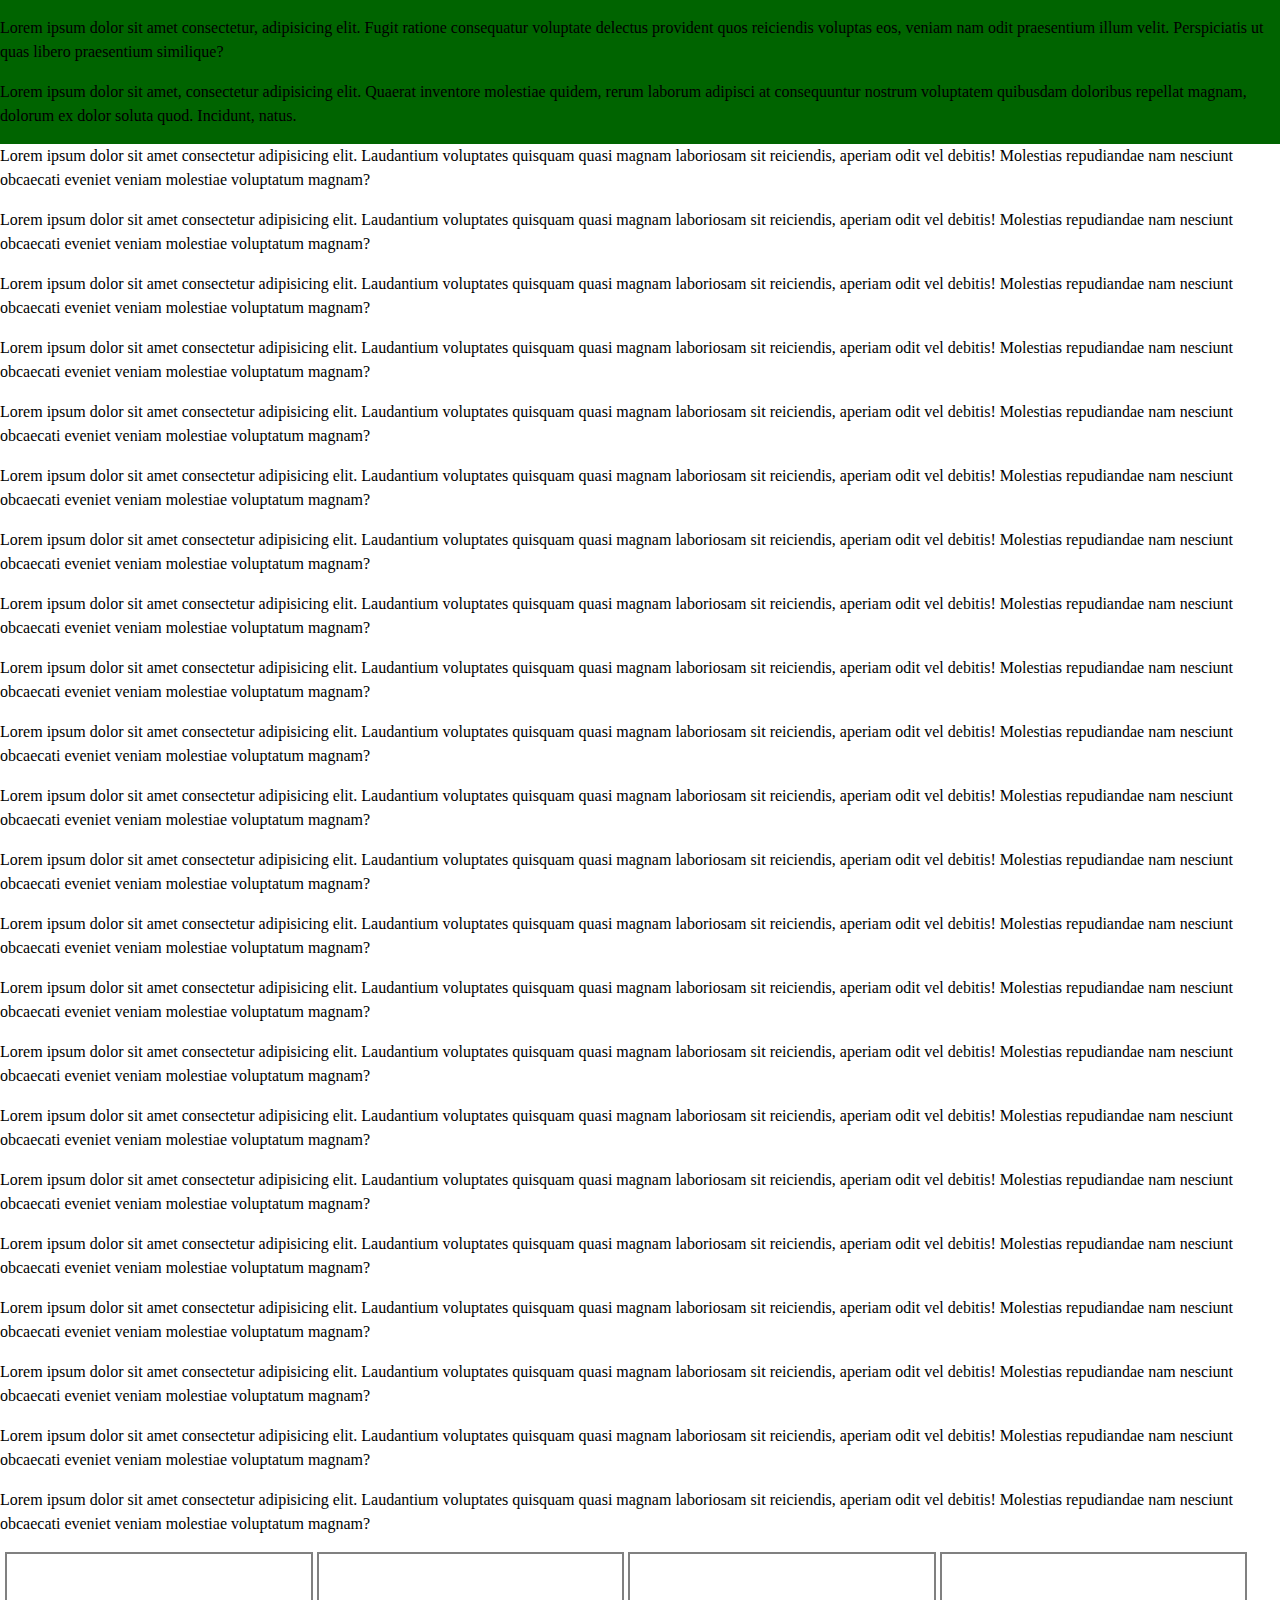
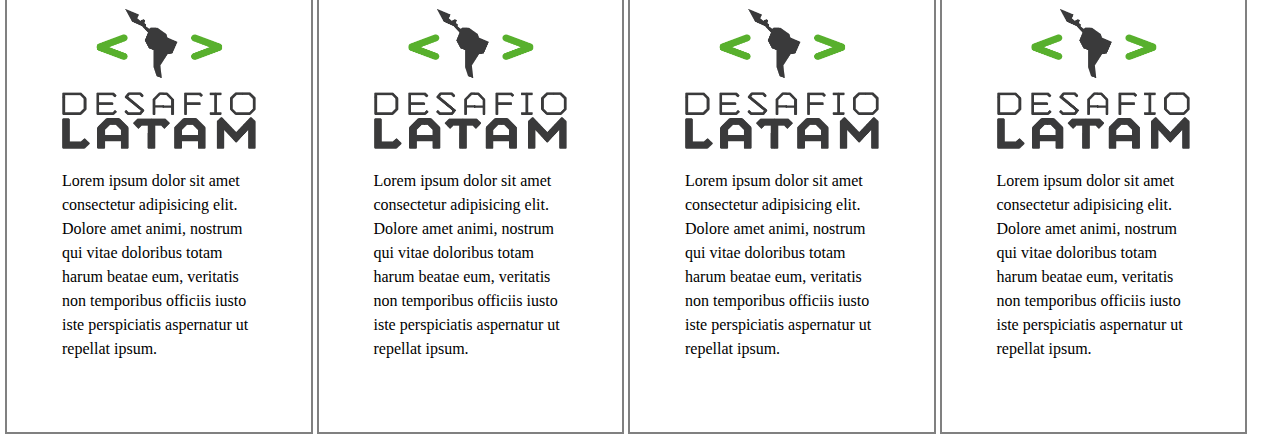
<file: 1-Texto con imagen logo Desafio Latam(Primer desafio)/index.html>
<!DOCTYPE html>
<html lang="en">
<head>
    <meta charset="UTF-8">
    <meta name="viewport" content="width=device-width, initial-scale=1.0">
    <meta http-equiv="X-UA-Compatible" content="ie=edge"/>
    <meta name="author" content="Mariela Escobar Cueto">
    <link rel="stylesheet" href="style.css">
    
    <title>Texto con imagen(Primer Desafio)</title>
</head>


<body>
    <nav class="navbar">
        <p>Lorem ipsum dolor sit amet consectetur, adipisicing elit. Fugit ratione consequatur voluptate delectus provident quos reiciendis voluptas eos, veniam nam odit praesentium illum velit. Perspiciatis ut quas libero praesentium similique?</p>
        <p>Lorem ipsum dolor sit amet, consectetur adipisicing elit. Quaerat inventore molestiae quidem, rerum laborum adipisci at consequuntur nostrum voluptatem quibusdam doloribus repellat magnam, dolorum ex dolor soluta quod. Incidunt, natus.</p>
      </nav>
      
      <section>
        <p>Lorem ipsum dolor sit amet consectetur adipisicing elit. Laudantium voluptates quisquam quasi magnam laboriosam sit reiciendis, aperiam odit vel debitis! Molestias repudiandae nam nesciunt obcaecati eveniet veniam molestiae voluptatum magnam?</p>
        <p>Lorem ipsum dolor sit amet consectetur adipisicing elit. Laudantium voluptates quisquam quasi magnam laboriosam sit reiciendis, aperiam odit vel debitis! Molestias repudiandae nam nesciunt obcaecati eveniet veniam molestiae voluptatum magnam?</p>
        <p>Lorem ipsum dolor sit amet consectetur adipisicing elit. Laudantium voluptates quisquam quasi magnam laboriosam sit reiciendis, aperiam odit vel debitis! Molestias repudiandae nam nesciunt obcaecati eveniet veniam molestiae voluptatum magnam?</p>
        <p>Lorem ipsum dolor sit amet consectetur adipisicing elit. Laudantium voluptates quisquam quasi magnam laboriosam sit reiciendis, aperiam odit vel debitis! Molestias repudiandae nam nesciunt obcaecati eveniet veniam molestiae voluptatum magnam?</p>
        <p>Lorem ipsum dolor sit amet consectetur adipisicing elit. Laudantium voluptates quisquam quasi magnam laboriosam sit reiciendis, aperiam odit vel debitis! Molestias repudiandae nam nesciunt obcaecati eveniet veniam molestiae voluptatum magnam?</p>
        <p>Lorem ipsum dolor sit amet consectetur adipisicing elit. Laudantium voluptates quisquam quasi magnam laboriosam sit reiciendis, aperiam odit vel debitis! Molestias repudiandae nam nesciunt obcaecati eveniet veniam molestiae voluptatum magnam?</p>
        <p>Lorem ipsum dolor sit amet consectetur adipisicing elit. Laudantium voluptates quisquam quasi magnam laboriosam sit reiciendis, aperiam odit vel debitis! Molestias repudiandae nam nesciunt obcaecati eveniet veniam molestiae voluptatum magnam?</p>
        <p>Lorem ipsum dolor sit amet consectetur adipisicing elit. Laudantium voluptates quisquam quasi magnam laboriosam sit reiciendis, aperiam odit vel debitis! Molestias repudiandae nam nesciunt obcaecati eveniet veniam molestiae voluptatum magnam?</p>
        <p>Lorem ipsum dolor sit amet consectetur adipisicing elit. Laudantium voluptates quisquam quasi magnam laboriosam sit reiciendis, aperiam odit vel debitis! Molestias repudiandae nam nesciunt obcaecati eveniet veniam molestiae voluptatum magnam?</p>
        <p>Lorem ipsum dolor sit amet consectetur adipisicing elit. Laudantium voluptates quisquam quasi magnam laboriosam sit reiciendis, aperiam odit vel debitis! Molestias repudiandae nam nesciunt obcaecati eveniet veniam molestiae voluptatum magnam?</p>
        <p>Lorem ipsum dolor sit amet consectetur adipisicing elit. Laudantium voluptates quisquam quasi magnam laboriosam sit reiciendis, aperiam odit vel debitis! Molestias repudiandae nam nesciunt obcaecati eveniet veniam molestiae voluptatum magnam?</p>
        <p>Lorem ipsum dolor sit amet consectetur adipisicing elit. Laudantium voluptates quisquam quasi magnam laboriosam sit reiciendis, aperiam odit vel debitis! Molestias repudiandae nam nesciunt obcaecati eveniet veniam molestiae voluptatum magnam?</p>
        <p>Lorem ipsum dolor sit amet consectetur adipisicing elit. Laudantium voluptates quisquam quasi magnam laboriosam sit reiciendis, aperiam odit vel debitis! Molestias repudiandae nam nesciunt obcaecati eveniet veniam molestiae voluptatum magnam?</p>
        <p>Lorem ipsum dolor sit amet consectetur adipisicing elit. Laudantium voluptates quisquam quasi magnam laboriosam sit reiciendis, aperiam odit vel debitis! Molestias repudiandae nam nesciunt obcaecati eveniet veniam molestiae voluptatum magnam?</p>
        <p>Lorem ipsum dolor sit amet consectetur adipisicing elit. Laudantium voluptates quisquam quasi magnam laboriosam sit reiciendis, aperiam odit vel debitis! Molestias repudiandae nam nesciunt obcaecati eveniet veniam molestiae voluptatum magnam?</p>
        <p>Lorem ipsum dolor sit amet consectetur adipisicing elit. Laudantium voluptates quisquam quasi magnam laboriosam sit reiciendis, aperiam odit vel debitis! Molestias repudiandae nam nesciunt obcaecati eveniet veniam molestiae voluptatum magnam?</p>
        <p>Lorem ipsum dolor sit amet consectetur adipisicing elit. Laudantium voluptates quisquam quasi magnam laboriosam sit reiciendis, aperiam odit vel debitis! Molestias repudiandae nam nesciunt obcaecati eveniet veniam molestiae voluptatum magnam?</p>
        <p>Lorem ipsum dolor sit amet consectetur adipisicing elit. Laudantium voluptates quisquam quasi magnam laboriosam sit reiciendis, aperiam odit vel debitis! Molestias repudiandae nam nesciunt obcaecati eveniet veniam molestiae voluptatum magnam?</p>
        <p>Lorem ipsum dolor sit amet consectetur adipisicing elit. Laudantium voluptates quisquam quasi magnam laboriosam sit reiciendis, aperiam odit vel debitis! Molestias repudiandae nam nesciunt obcaecati eveniet veniam molestiae voluptatum magnam?</p>
        <p>Lorem ipsum dolor sit amet consectetur adipisicing elit. Laudantium voluptates quisquam quasi magnam laboriosam sit reiciendis, aperiam odit vel debitis! Molestias repudiandae nam nesciunt obcaecati eveniet veniam molestiae voluptatum magnam?</p>
        <p>Lorem ipsum dolor sit amet consectetur adipisicing elit. Laudantium voluptates quisquam quasi magnam laboriosam sit reiciendis, aperiam odit vel debitis! Molestias repudiandae nam nesciunt obcaecati eveniet veniam molestiae voluptatum magnam?</p>
        <p>Lorem ipsum dolor sit amet consectetur adipisicing elit. Laudantium voluptates quisquam quasi magnam laboriosam sit reiciendis, aperiam odit vel debitis! Molestias repudiandae nam nesciunt obcaecati eveniet veniam molestiae voluptatum magnam?</p>
        <p>Lorem ipsum dolor sit amet consectetur adipisicing elit. Laudantium voluptates quisquam quasi magnam laboriosam sit reiciendis, aperiam odit vel debitis! Molestias repudiandae nam nesciunt obcaecati eveniet veniam molestiae voluptatum magnam?</p>
        <p>Lorem ipsum dolor sit amet consectetur adipisicing elit. Laudantium voluptates quisquam quasi magnam laboriosam sit reiciendis, aperiam odit vel debitis! Molestias repudiandae nam nesciunt obcaecati eveniet veniam molestiae voluptatum magnam?</p>
      </section>
      
      <section class="main">
        <section class="box">
          <img class="imglogo" src="img/desafio-latam-logonegro.png" alt="logo-desafiolatam">
          <p>Lorem ipsum dolor sit amet consectetur adipisicing elit. Dolore amet animi, nostrum qui vitae doloribus totam harum beatae eum, veritatis non temporibus officiis iusto iste perspiciatis aspernatur ut repellat ipsum.</p>
        </section>
      
        <section class="box">
          <img class="imglogo" src="img/desafio-latam-logonegro.png" alt="logo-desafiolatam">
          <p>Lorem ipsum dolor sit amet consectetur adipisicing elit. Dolore amet animi, nostrum qui vitae doloribus totam harum beatae eum, veritatis non temporibus officiis iusto iste perspiciatis aspernatur ut repellat ipsum.</p>
        </section>
      
        <section class="box">
          <img class="imglogo" src="img/desafio-latam-logonegro.png" alt="logo-desafiolatam">
          <p>Lorem ipsum dolor sit amet consectetur adipisicing elit. Dolore amet animi, nostrum qui vitae doloribus totam harum beatae eum, veritatis non temporibus officiis iusto iste perspiciatis aspernatur ut repellat ipsum.</p>
        </section>
      
        <section class="box">
          <img class="imglogo" src="img/desafio-latam-logonegro.png" alt="logo-desafiolatam">
          <p>Lorem ipsum dolor sit amet consectetur adipisicing elit. Dolore amet animi, nostrum qui vitae doloribus totam harum beatae eum, veritatis non temporibus officiis iusto iste perspiciatis aspernatur ut repellat ipsum.</p>
        </section>
      </section>    
</body>
</html>
</file>
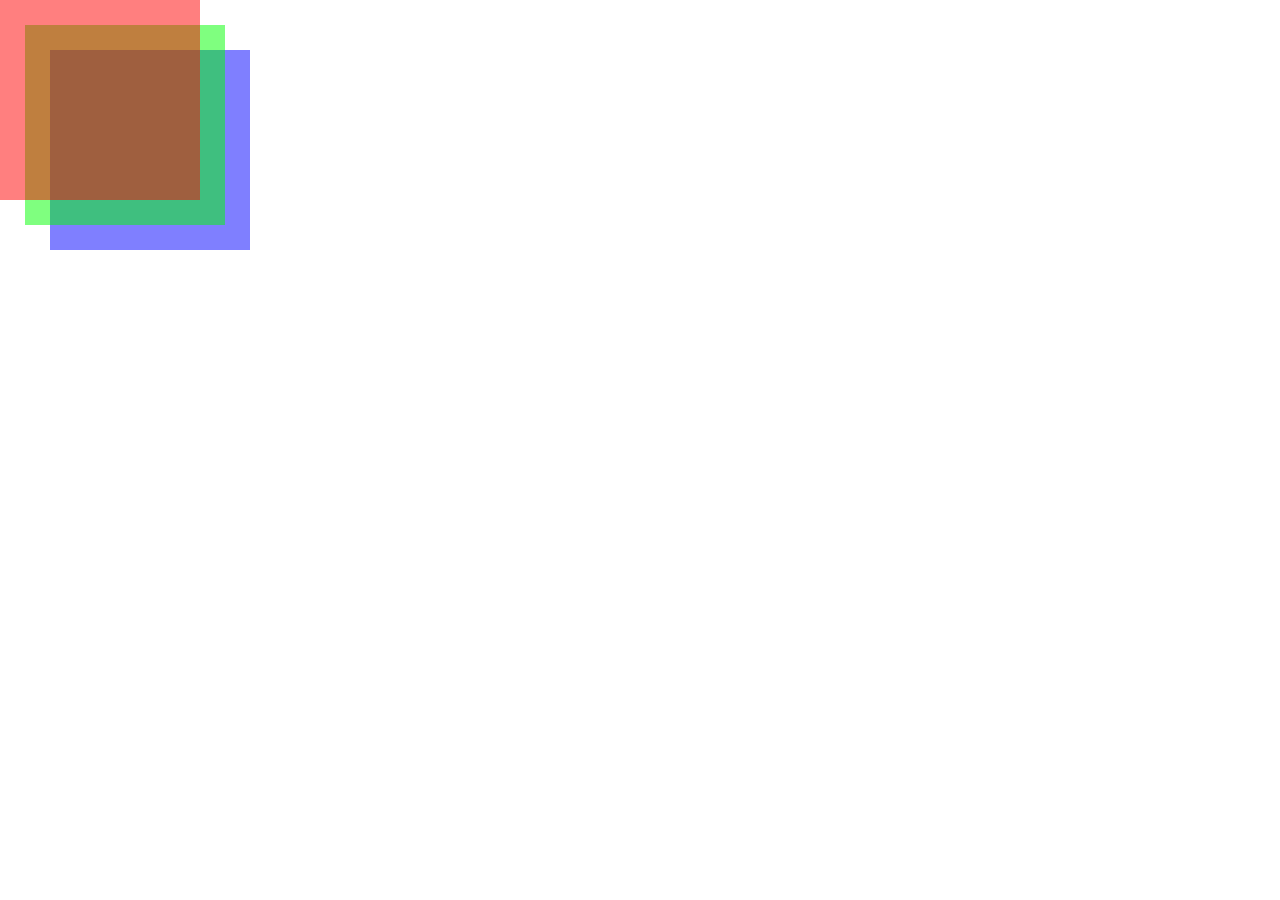
<file: 2-Z-index (Segundo Desafio)/index.html>
<!DOCTYPE html>
<html lang="es">
    <head>
        <meta charset="utf-8">
        <meta name="viewport" content="width=device-width, initial-scale=1.0">
        <meta http-equiv="X-UA-Compatible" content="ie=edge"/>
        <meta name="author" content="Mariela Escobar Cueto">

        <title>Aprendiendo position y z-index</title>

        <link rel="stylesheet" href="style.css">
    </head>

    <body>
            <div class="elem square1"></div>
            <div class="elem square2"></div>
            <div class="elem square3"></div>
    </body>
</html>
</file>
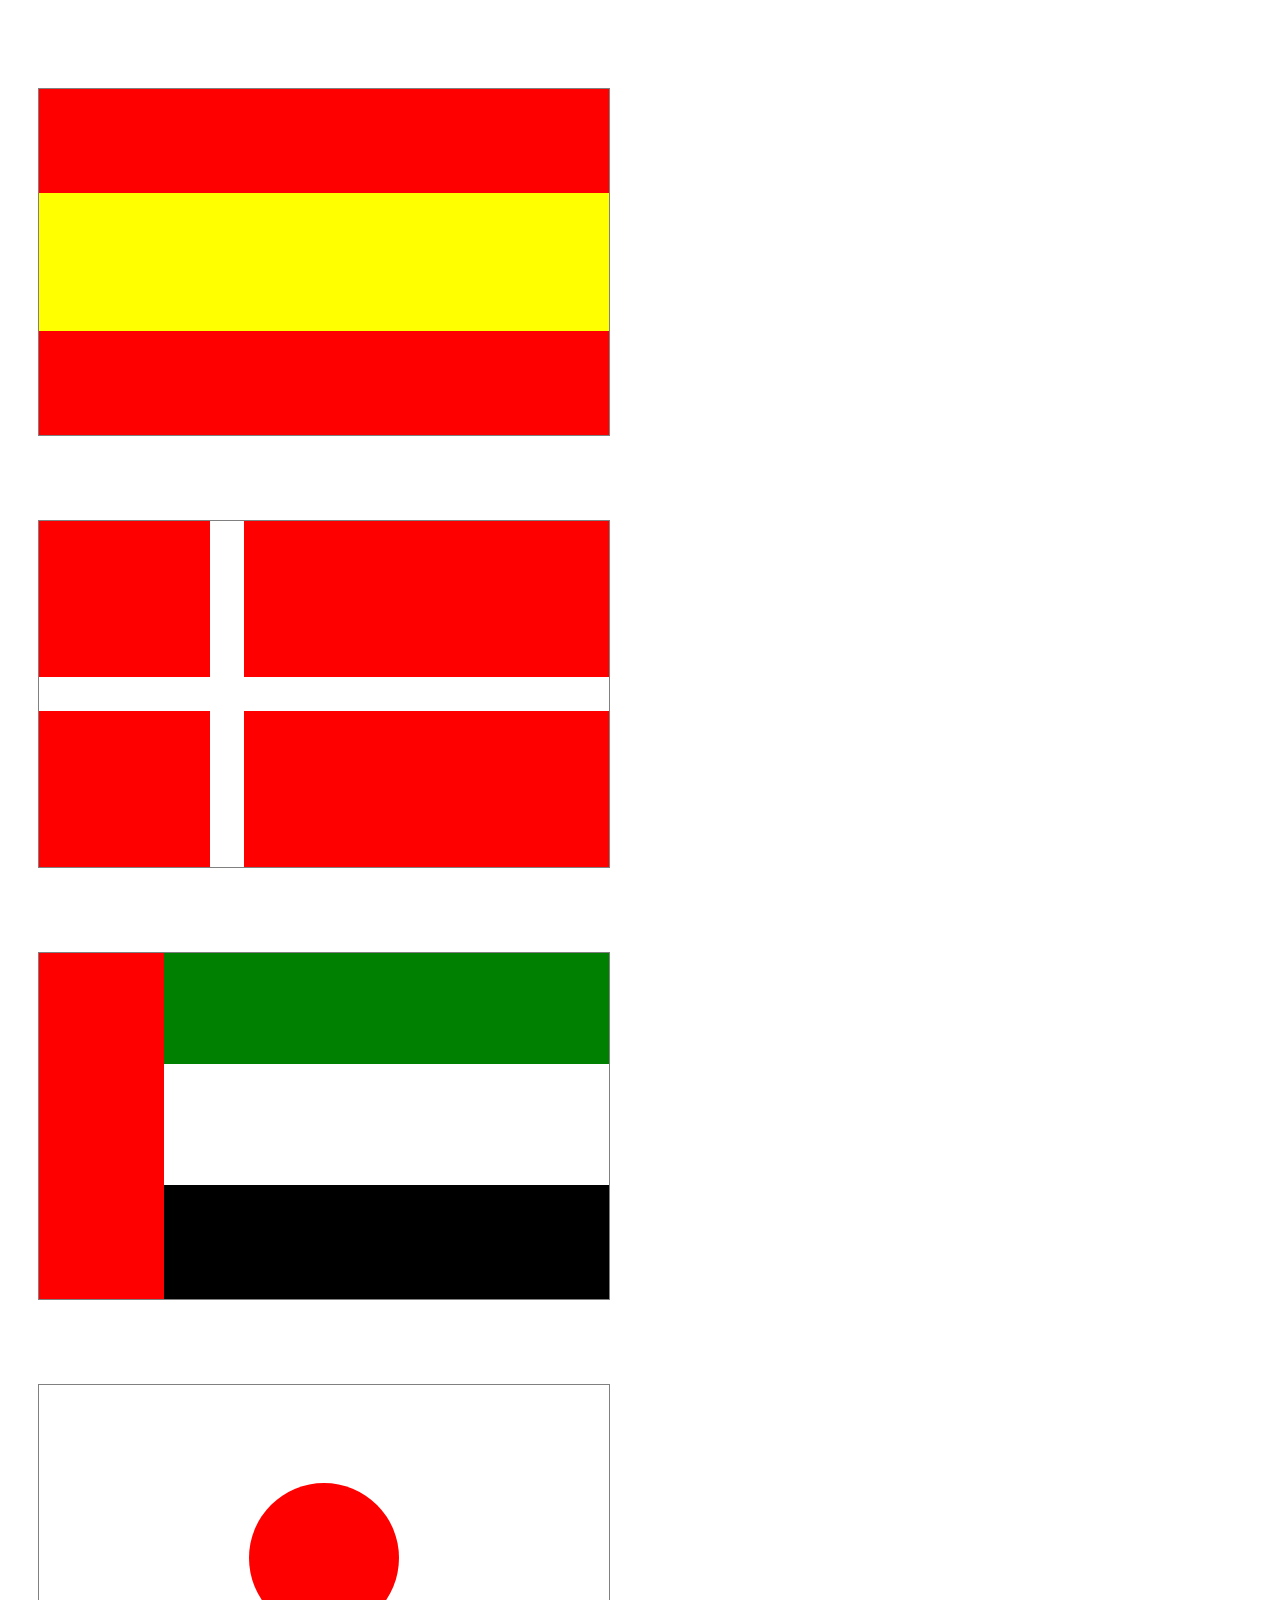
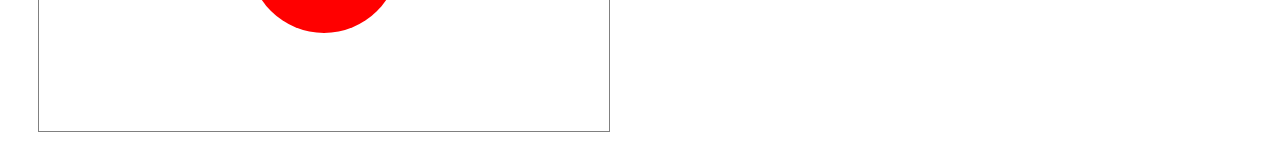
<file: 3-banderas(Tercer desafio)/index.html>
<!DOCTYPE html>
<html lang="es">
    <head>
        <meta charset="UTF-8">
        <meta name="viewport" content="width=device-width, initial-scale=1.0">
        <meta http-equiv="X-UA-Compatible" content="ie-edge">
        <meta name="author" content="Mariela Escobar Cueto">
        <link rel="stylesheet" href="style.css">
        
        <title>Banderas</title>
    </head>


    <body>
        
        <section class="banderas">
            <!-- España -->
            <article class="banderas__container">
                <div class="banderas__container--esp_rojo"></div>
                <div class="banderas__container--esp_amarillo"></div>
            </article>
            
            <!-- Dinamarca -->
            <article class="banderas__container">
                <div class="banderas__container--din_rojo">
                    <div class="horizontal"></div>
                    <div class="vertical"></div>
                </div>
            </article>
            
            <!-- Emiratos Árabes -->
            <article class="banderas__container">
                <div class="banderas__container--eau-rojo">
                </div>
                <div class="banderas__container--eau-colores">
                    <div class="verde"></div>
                    <div class="negro"></div>
                </div>
            </article>
            
            <!-- Japón -->
            <article class="banderas__container">
               <div class="banderas__container--jpn-rojo">
               </div>
            </article>
        </section>

    </body>
</html>
</file>
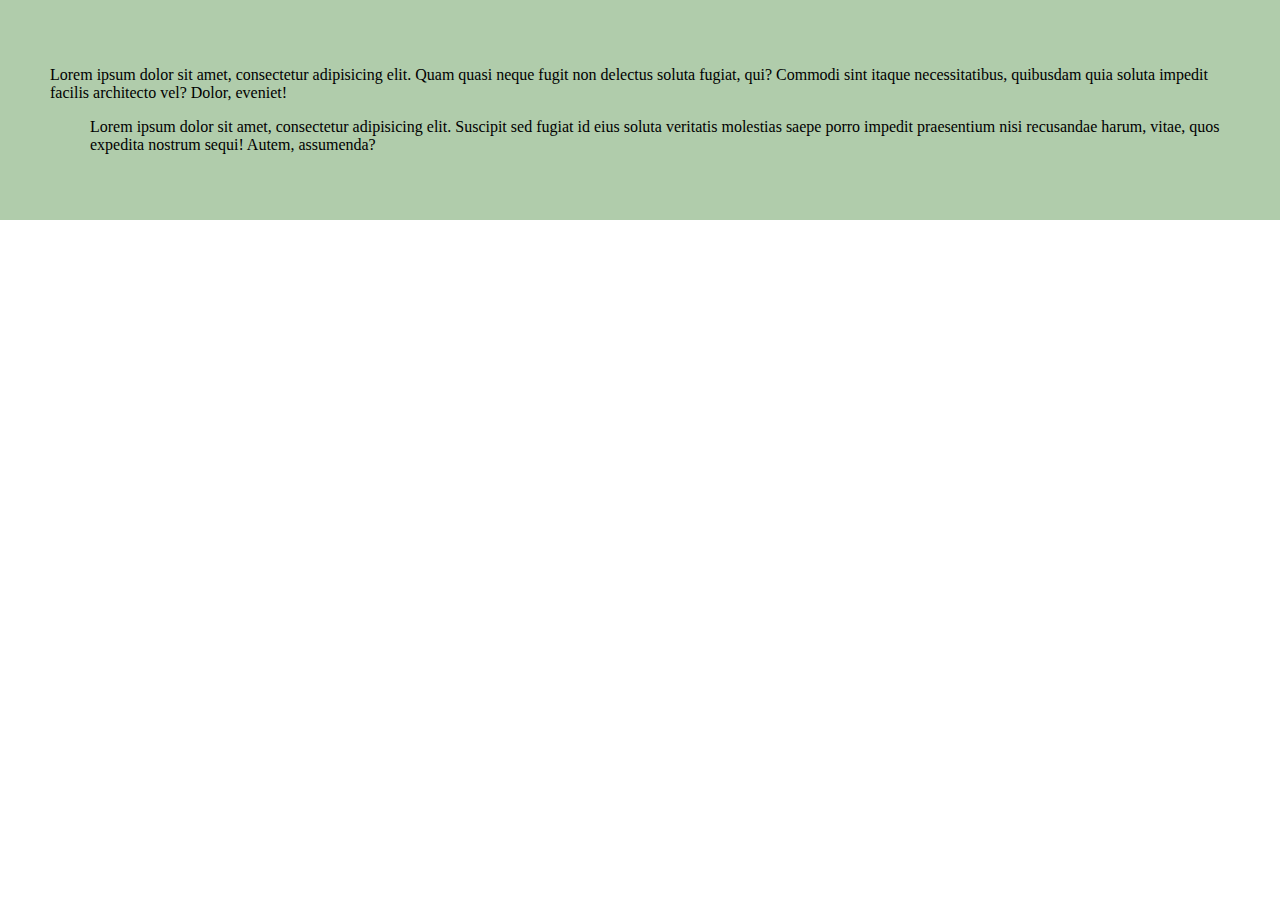
<file: 4-Position(Cuarto Desafio)/index.html>
<!DOCTYPE html>
<html lang="es">
<head>
<meta charset="UTF-8">
<meta name="viewport" content="width=device-width, initial-scale=1.0">
<meta http-equiv="X-UA-Compatible" content="ie-edge">
<meta name="author" content="Mariela Escobar Cueto">

<title>Position 4 Desafio</title>
<link rel="stylesheet" href="style.css">
    
</head>

    <body>
         <section class="main">
            <p>Lorem ipsum dolor sit amet, consectetur adipisicing elit. Quam
            quasi neque fugit non delectus soluta fugiat, qui? Commodi sint itaque
            necessitatibus, quibusdam quia soluta impedit facilis architecto vel? Dolor,
            eveniet!</p>
            <p class="main__paragraph">Lorem ipsum dolor sit amet, consectetur
            adipisicing elit. Suscipit sed fugiat id eius soluta veritatis molestias saepe
            porro impedit praesentium nisi recusandae harum, vitae, quos expedita nostrum
            sequi! Autem, assumenda?</p>
         </section>
    </body>
</html>
</file>
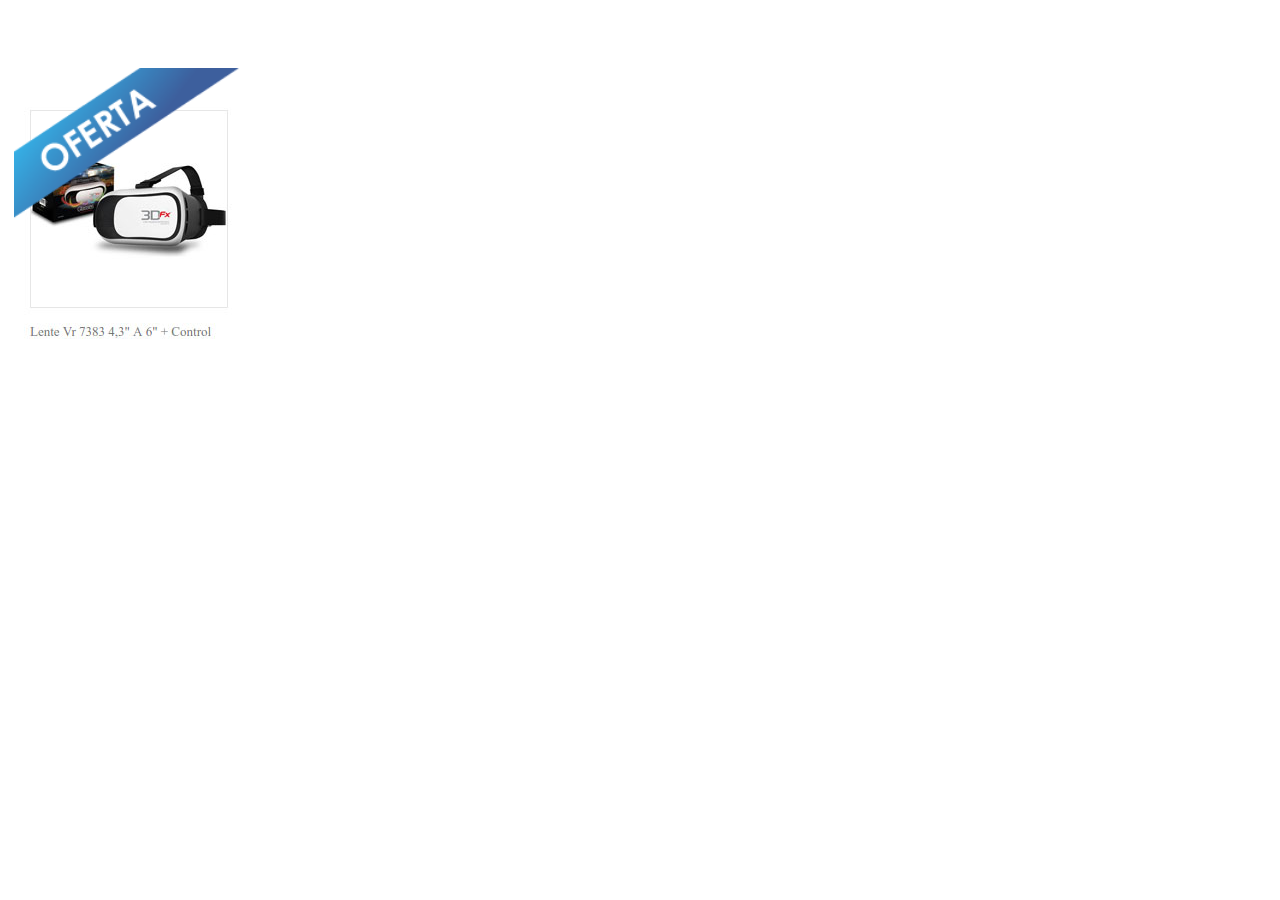
<file: 5-Position Ribbon(Quinto Desafio)/index.html>
<!DOCTYPE html>
<html lang="es">
<head>
    <meta charset="UTF-8">
    <meta name="viewport" content="width=device-width, initial-scale=1.0">
    <meta http-equiv="X-UA-Compatible" content="ie-edge">
    <meta name="author" content="Mariela Escobar Cueto">
    
    <link rel="stylesheet" href="style.css">

    <title>Position Ribbon (Quinto Desafio)</title>
</head>

    <body>
        <div>
            <img class="producto" src="img/ejercicio-5_ribbon.png" alt="oferta">
        </div>
        
        <div>
            <img class="oferta" src="img/ejercicio-5_item.jpg" alt="producto">
        </div>
        
    </body>
</html>
</file>
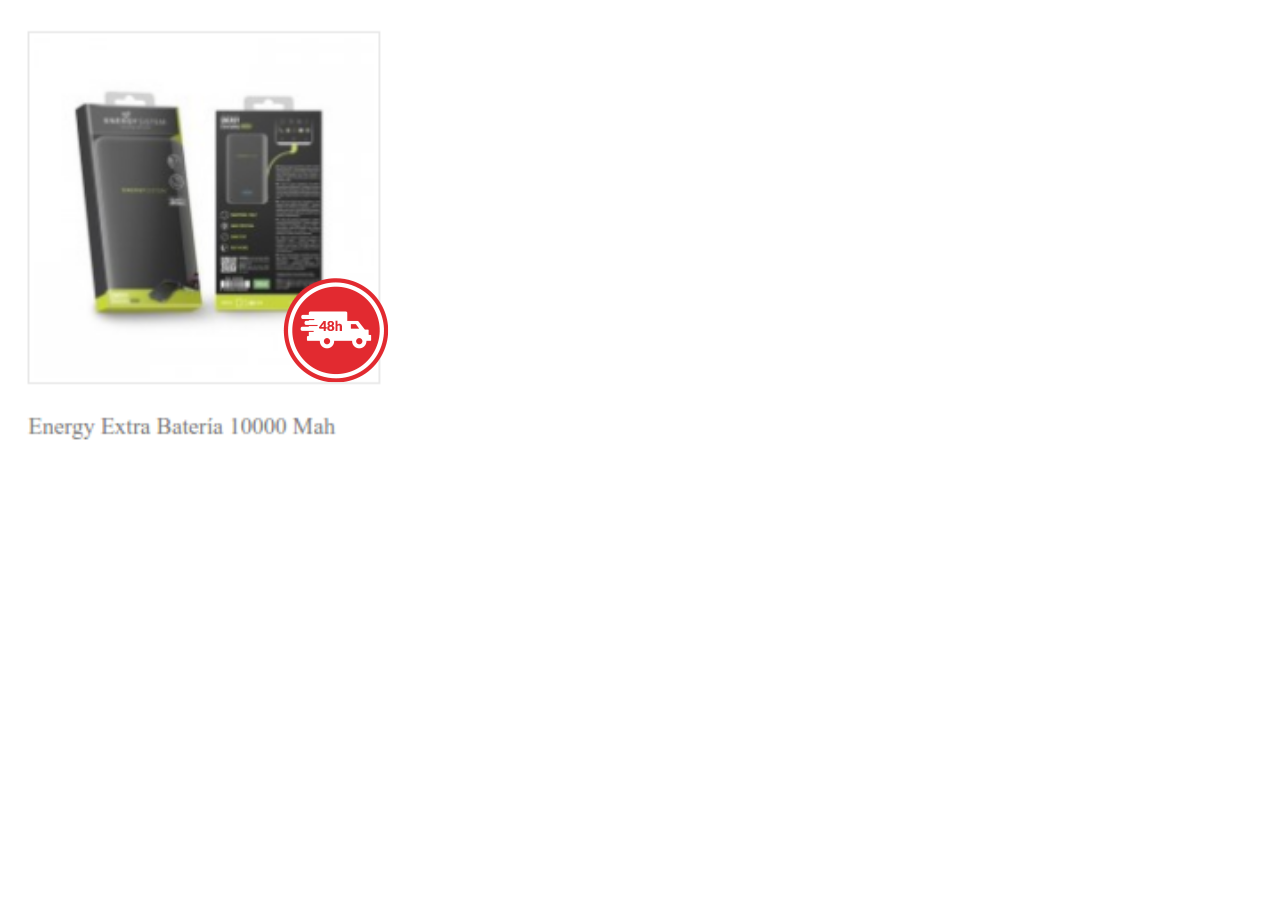
<file: 6-Position Ribbon despacho(Sexto Desafio)/index.html>
<!DOCTYPE html>
<html lang="es">
<head>
    <meta charset="UTF-8">
    <meta name="viewport" content="width=device-width, initial-scale=1.0">
    <meta http-equiv="X-UA-Compatible" content="ie-edge">
    <meta name="author" content="Mariela Escobar Cueto">

    <link rel="stylesheet" href="style.css">

    <title>Position Ribbon Despacho</title>
</head>

    <body>
        <section class="producto">
            <img src="img/ejercicio-6.png" alt="producto" width="390px">

            <img class="producto__oferta" src="img/ejercicio-6_ribbon.png" alt="ribbon">
        </section>
            
        
    </body>
    
</html>
</file>
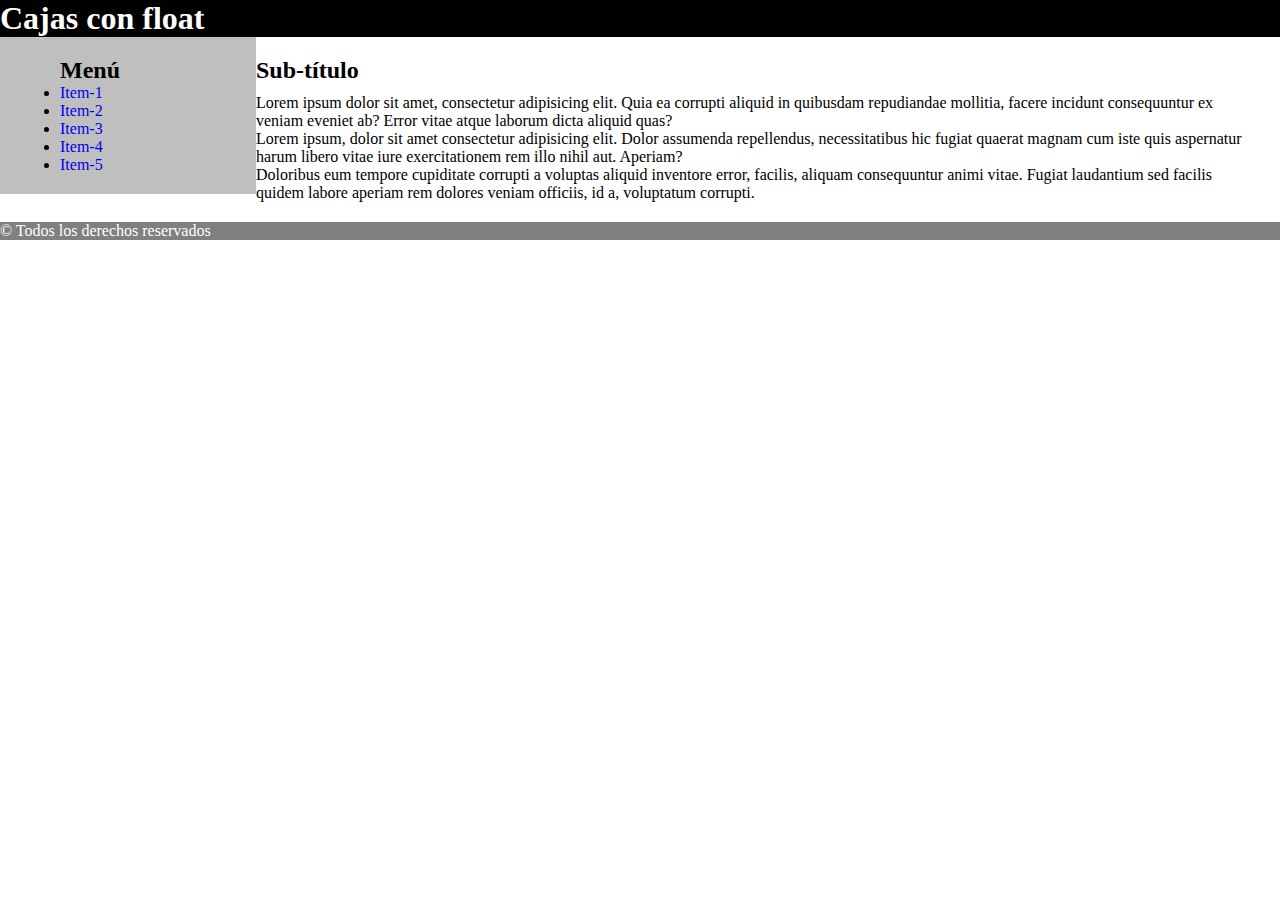
<file: 9-Cajas(Float)/index.html>
<!DOCTYPE html>
<html lang="en">
    <head>
        <meta charset="UTF-8">
        <meta name="viewport" content="width=device-width, initial-scale=1.0">
        <meta http-equiv="X-UA-Compatible" content="ie=edge"/>

        <meta name="author" content="Mariela Escobar">

        <link rel="stylesheet" href="style.css">
        <title>Cajas con float</title>
    </head>

    <body>
        
        <nav>
            <h1>Cajas con float</h1>
          </nav>
          
          <aside>
            <h2>Menú</h2>
            <ul>
                <li><a href="#">Item-1</a></li>
                <li><a href="#">Item-2</a></li>
                <li><a href="#">Item-3</a></li>
                <li><a href="#">Item-4</a></li>
                <li><a href="#">Item-5</a></li>
            </ul>
          </aside>
          
          <main>
            <h2>Sub-título</h2>
            <p>Lorem ipsum dolor sit amet, consectetur adipisicing elit. Quia ea corrupti aliquid in quibusdam repudiandae mollitia, facere incidunt consequuntur ex veniam eveniet ab? Error vitae atque laborum dicta aliquid quas?</p>
            <p>Lorem ipsum, dolor sit amet consectetur adipisicing elit. Dolor assumenda repellendus, necessitatibus hic fugiat quaerat magnam cum iste quis aspernatur harum libero vitae iure exercitationem rem illo nihil aut. Aperiam?</p>
            <p>Doloribus eum tempore cupiditate corrupti a voluptas aliquid inventore error, facilis, aliquam consequuntur animi vitae. Fugiat laudantium sed facilis quidem labore aperiam rem dolores veniam officiis, id a, voluptatum corrupti.</p>
          </main>


          <footer>
            <p>&copy; Todos los derechos reservados</p>
          </footer>

          
    </body>
</html>
</file>
<file: 1-Texto con imagen logo Desafio Latam(Primer desafio)/style.css>
* {
    box-sizing: border-box;
  }
  body {
    margin: 0;
    padding: 0;
  }
  .main {
    margin: 5px;
  }
  .box {
    border: 2px solid #808080;
    height: auto;
    width: calc(25% - 10px);
    padding: 55px;
    display: inline-block;
  }
  .imglogo {
    width: 100%;
  }
  p {
    line-height: 1.5;
  }
  .navbar {
    background-color: #006400;
    position: fixed;
    top: 0;
    right: 0;
    left: 0;
  }
</file>
<file: 2-Z-index (Segundo Desafio)/style.css>
html, body {
    margin: 0;
    }
    .elem {
    width: 200px;
    height: 200px;
    }
    .square1 {
        background: rgba(255, 0, 0, 0.5);
        z-index: -1;
        }
        .square2 {
        background: rgba(0, 255, 0, 0.5);
        position: absolute;
        left: 25px;
        top: 25px;
        z-index: -2;
        }
        .square3 {
        background: rgba(0, 0, 255, 0.5);
        position: absolute;
        left: 50px;
        top: 50px;
        z-index: -3;
        }
</file>
<file: 3-banderas(Tercer desafio)/style.css>
.banderas__container {
  border: 1px solid gray;
  width: calc(50% - 62px);
  margin: 80px 30px 0;
  display: inline-block;
  height: 346px;
  position: relative;
}
.banderas__container--esp_rojo {
  background-color: red;
  height: 100%;
  z-index: 1;
}
.banderas__container--esp_amarillo {
  background-color: yellow;
  height: 40%;
  width: 100%;
  position: absolute;
  z-index: 10;
  top: 30%;
}
.banderas__container--din_rojo {
  height: 100%;
  width: 100%;
  background-color: red;
}
.banderas__container--din_rojo .horizontal {
  position: absolute;
  background-color: #fff;
  display: inline-block;
  width: 100%;
  height: 10%;
  top: 45%;
}
.banderas__container--din_rojo .vertical {
  position: absolute;
  background-color: #fff;
  display: inline-block;
  height: 100%;
  width: 6%;
  left: 30%;
}
.banderas__container--eau-rojo {
  width: 22%;
  height: 100%;
  background-color: red;
  z-index: 5;
}
.banderas__container--eau-colores {
  width: 100%;
  height: 100%;
  background-color: white;
  position: absolute;
  top: 0;
  z-index: -1;
}
.banderas__container--eau-colores .verde {
  background-color: green;
  width: 100%;
  height: 32%;
}
.banderas__container--eau-colores .negro {
  background-color: #000;
  width: 100%;
  height: 33%;
  position: absolute;
  bottom: 0;
}
.banderas__container--jpn-rojo {
  border-radius: 50%;
  background-color: red;
  width: 150px;
  height: 150px;
  position: absolute;
  margin-top: auto;
  margin-bottom: auto;
  bottom: 0;
  top: 0;
  left: 0;
  right: 0;
  margin-right: auto;
  margin-left: auto;
}

/*# sourceMappingURL=style.css.map */
</file>
<file: 4-Position(Cuarto Desafio)/style.css>
html,
body {
  margin: 0;
  padding: 0;
}

.main {
  background-color: #B0CCAB;
  padding: 50px;
}
.main__paragraph {
  left: 40px;
  position: relative;
}

/*# sourceMappingURL=style.css.map */
</file>
<file: 5-Position Ribbon(Quinto Desafio)/style.css>
/*Use z-index ya que la imagen del producto 
tiene fondo blanco*/

.oferta {
    position: absolute;
    top: 75px;
    z-index: -1;
  }
  
  .producto {
    width: 350px;
    padding: 60px;
    padding-left: 6px;
  }
</file>
<file: 6-Position Ribbon despacho(Sexto Desafio)/style.css>
.producto {
  position: relative;
  display: inline-block;
}
.producto__oferta {
  position: absolute;
  right: 0;
  bottom: 18%;
}

/*# sourceMappingURL=style.css.map */
</file>
<file: 9-Cajas(Float)/style.css>
* {
  box-sizing: border-box;
}

body, p, a, section, aside, article, div, footer, main, nav, ul, li, span, h1, h2 {
  margin: 0;
  padding: 0;
}

nav {
  background-color: #000;
  color: #fff;
}

aside {
  background-color: rgba(0, 0, 0, 0.25);
  /*display: inline-block;*/
  padding: 20px 60px;
  float: left;
  width: 20%;
}

footer {
  background-color: gray;
  color: #fff;
}

a {
  text-decoration: none;
}

main {
  padding: 20px 20px 20px 230px;
}
main h2 {
  margin-bottom: 10px;
}

/*# sourceMappingURL=style.css.map */
</file>
